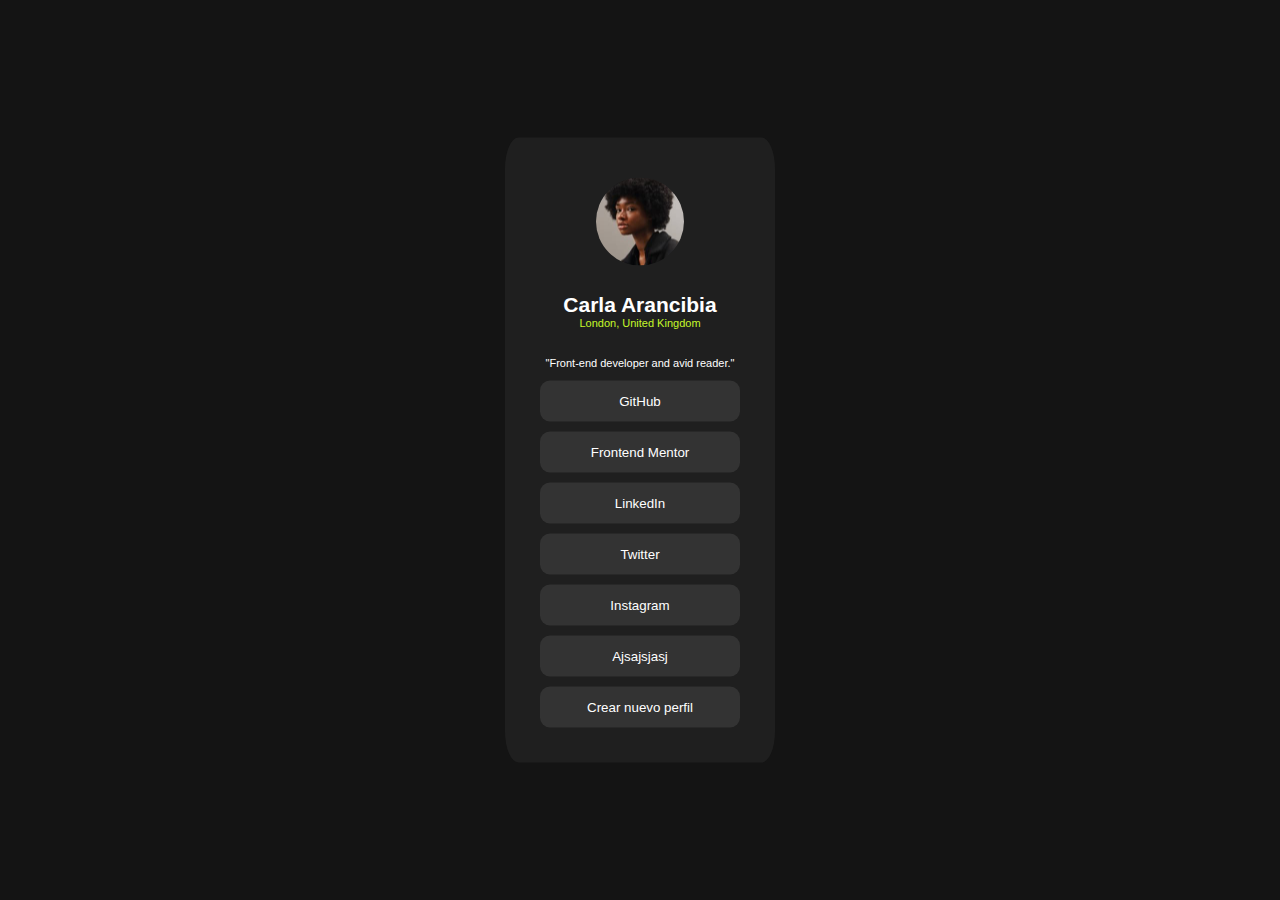
<file: index.html>
<!DOCTYPE html>
<html lang="en">
  <head>
    <meta charset="UTF-8" />
    <meta name="viewport" content="width=device-width, initial-scale=1.0" />
    <!-- displays site properly based on user's device -->
    <link rel="stylesheet" href="style.css" />
    <link
      rel="stylesheet"
      href="./Css/Mesa1440.css"
      media="screen and (min-width: 1440px)"
    />
    <link
      rel="icon"
      type="image/png"
      sizes="32x32"
      href="./social-links-profile/assets/images/Anime.png"
    />

    <title>Frontend Mentor | Social links profile</title>
  </head>

  <body>
    <div class="container">
      
      <div class="Perfil">

        <div class="Imagen">
          <img src="./social-links-profile/assets/images/avatar-jessica.jpeg" />
        </div>

        <div class="Names">
          <h2>Carla Arancibia</h2>
        </div>

        <div class="Lugar">
          <p>London, United Kingdom</p>
        </div>

        <div class="Xd">
          <p>"Front-end developer and avid reader."</p>
        </div>

        <div class="button-container">
          <button >GitHub</button>
          <button>Frontend Mentor</button>
          <button>LinkedIn</button>
          <button>Twitter</button>
          <button>Instagram</button>
          <button>Ajsajsjasj</button>
          <button id="Crear">Crear nuevo perfil</button>
        </div>
      </div>
    </div>
  </body>
  <script src="./index.js"></script>
</html>
</file>
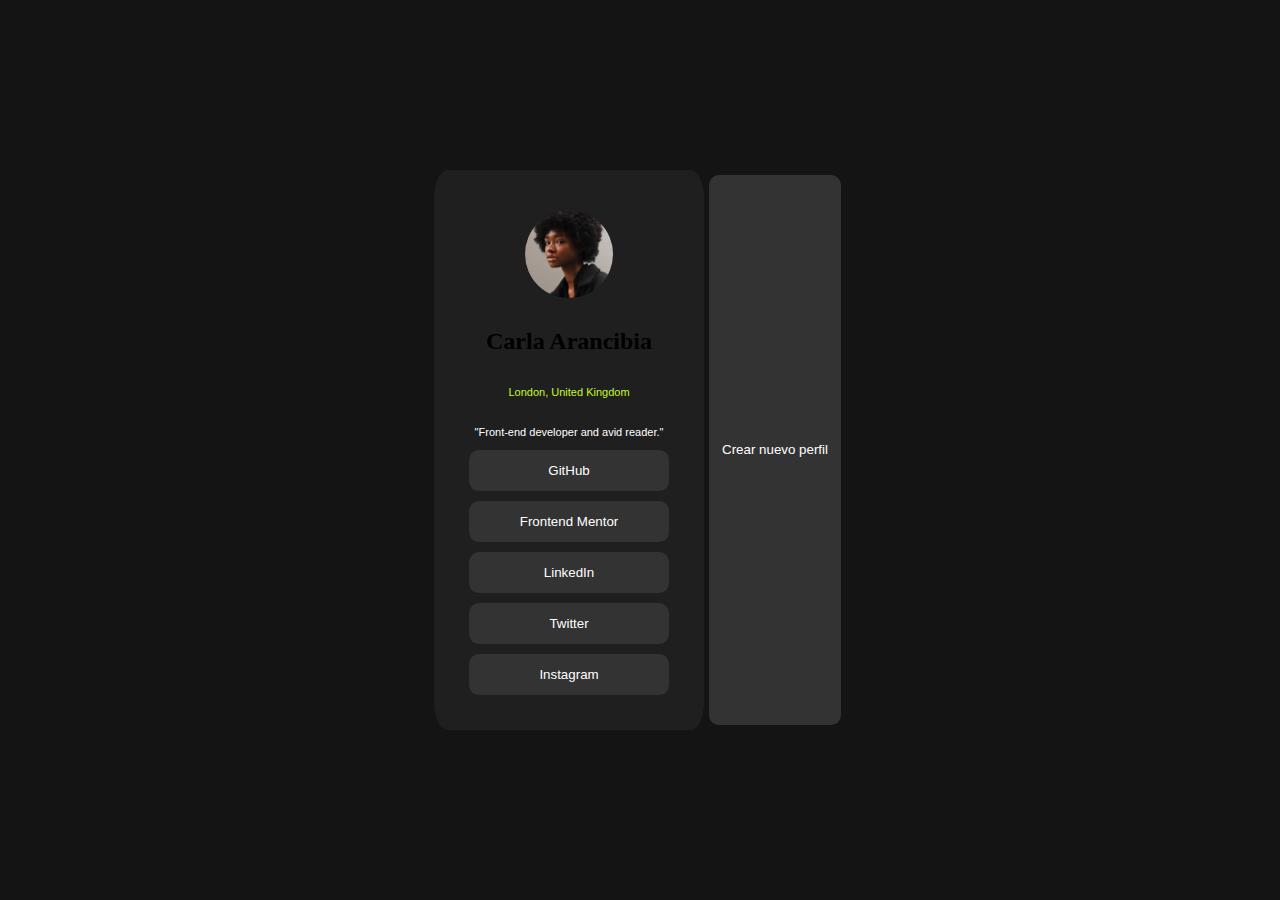
<file: social-links-profile/index.html>
<!DOCTYPE html>
<html lang="en">
  <head>
    <meta charset="UTF-8" />
    <meta name="viewport" content="width=device-width, initial-scale=1.0" />
    <!-- displays site properly based on user's device -->
    <link rel="stylesheet" href="style.css" />
    <link
      rel="stylesheet"
      href="./Css/Mesa1440.css"
      media="screen and (min-width: 1440px)"
    />
    <link
      rel="icon"
      type="image/png"
      sizes="32x32"
      href="./assets/images/Anime.png"
    />

    <title>Frontend Mentor | Social links profile</title>
  </head>

  <body>
    <div class="container" id="contenedor">
      
      <div class="Perfil">

        <div class="Imagen">
          <img src="./assets/images/avatar-jessica.jpeg" />
        </div>

        <div class="Names">
          <h2>Carla Arancibia</h2>
        </div>

        <div class="Lugar">
          <p>London, United Kingdom</p>
        </div>

        <div class="Xd">
          <p>"Front-end developer and avid reader."</p>
        </div>

        <div class="button-container">
          <button >GitHub</button>
          <button>Frontend Mentor</button>
          <button>LinkedIn</button>
          <button>Twitter</button>
          <button>Instagram</button>
        </div>
      </div>
      <button id="Crear">Crear nuevo perfil</button>
    </div>
  </body>
  <script src="./index.js"></script>
</html>
</file>
<file: style.css>
body{
  background-color:var(--OffBlack);
}

.container {
  position: absolute;
  top: 50%;
  left: 50%;
  transform: translate(-50%, -50%);
  display: grid; /* ERA flex Cambiado a  grid */
  gap: 20px; /* Espacio entre las tarjetas */
  justify-content: center;
}

.Perfil {
  width: 210px;
  height:fit-content;
  justify-content: center;
  padding: 30px;
  background-color:var(--DarkGrey);
  display: flex;
  flex-direction: column;
  align-items: center;
  border-radius: 5%;

  margin: 0 10px;
}

.Imagen {
  display: flex;
  padding: 10px;
}
.Imagen img{
  width: 50%;
  margin:auto;
  border-radius: 50%;
}
.profile-pic {
  width: 10%;
  height: 10%;
  object-fit: cover;
}
:root{
  --White: hsl(0, 0%, 100%);
  --Grey: hsl(0, 0%, 20%);
  --DarkGrey: hsl(0, 0%, 12%);
  --OffBlack: hsl(0, 0%, 8%);
  --Green: hsl(75, 94%, 57%);
}
.Names{
  height: 30px;
  font-size: 14px;
  font-family:"inter", sans-serif;
  color: var(--White);
}
.Lugar{
  height: 40px;
  font-size: 11px;
  font-family:"inter", sans-serif;
  color:var(--Green);
}
.Xd{
  height: 30px;
  font-size: 11px;
  font-family:"inter", sans-serif ;
  color: var(--White);
}
.button-container {
  width: 100%;
  display: flex;
  flex-direction: column;
}
button {
  padding: 13px;
  margin: 5px;
  background-color: var(--Grey);
  color: var(--White);
  border: none;
  border-radius: 10px;
}
button:hover {
  background-color: var(--Green);
  color: var(--Grey);
}
</file>
<file: Css/Mesa1440.css>
.container {
  position: absolute;
  top: 50%;
  left: 50%;
  transform: translate(-50%, -50%);
  display: flex;
  justify-content: center;
}
.Perfil {
  width: 350px;
  height:fit-content;
  justify-content: center;
  padding: 30px;
  background-color:var(--DarkGrey);
  display: flex;
  flex-direction: column;
  align-items: center;
  border-radius: 5%;

  margin: 0 10px;
}

.button-container {
  width: 100%;
  display: flex;
  flex-direction: column;
}
button {
  padding: 15px;
  margin: 8px;
  background-color: var(--Grey);
  color: var(--White);
  border: none;
  border-radius: 10px;
}
button:hover {
  background-color: var(--Green);
  color: var(--Grey);
}
</file>
<file: social-links-profile/style.css>
body{
  background-color:var(--OffBlack);
}
.container {
  position: absolute;
  top: 50%;
  left: 50%;
  transform: translate(-50%, -50%);
  display: flex;
  justify-content: center;
}
.Perfil {
  width: 210px;
  height:fit-content;
  justify-content: center;
  padding: 30px;
  background-color:var(--DarkGrey);
  display: flex;
  flex-direction: column;
  align-items: center;
  border-radius: 5%;
}
.Imagen {
  display: flex;
  padding: 10px;
}
.Imagen img{
  width: 50%;
  margin:auto;
  border-radius: 50%;
}
.profile-pic {
  width: 10%;
  height: 10%;
  object-fit: cover; 
}
:root{
  --White: hsl(0, 0%, 100%);
  --Grey: hsl(0, 0%, 20%);
  --DarkGrey: hsl(0, 0%, 12%);
  --OffBlack: hsl(0, 0%, 8%);
  --Green: hsl(75, 94%, 57%);
}
.Name{
  height: 30px;
  font-size: 14px;
  font-family:"inter", sans-serif;
  color: var(--White);
}
.Lugar{
  height: 40px;
  font-size: 11px;
  font-family:"inter", sans-serif;
  color:var(--Green);
}
.Xd{
  height: 30px;
  font-size: 11px;
  font-family:"inter", sans-serif ;
  color: var(--White);
}
.button-container {
  width: 100%;
  display: flex;
  flex-direction: column;
}
button {
  padding: 13px;
  margin: 5px;
  background-color: var(--Grey);
  color: var(--White);
  border: none;
  border-radius: 10px;
}
button:hover {
  background-color: var(--Green);
  color: var(--Grey);
}
</file>
<file: social-links-profile/Css/Mesa1440.css>
.container {
  position: absolute;
  top: 50%;
  left: 50%;
  transform: translate(-50%, -50%);
  display: flex;
  justify-content: center;
}
.Perfil {
  width: 350px;
  height:fit-content;
  justify-content: center;
  padding: 30px;
  background-color:var(--DarkGrey);
  display: flex;
  flex-direction: column;
  align-items: center;
  border-radius: 5%;

  margin: 0 10px;
}

.button-container {
  width: 100%;
  display: flex;
  flex-direction: column;
}
button {
  padding: 15px;
  margin: 8px;
  background-color: var(--Grey);
  color: var(--White);
  border: none;
  border-radius: 10px;
}
button:hover {
  background-color: var(--Green);
  color: var(--Grey);
}
</file>
